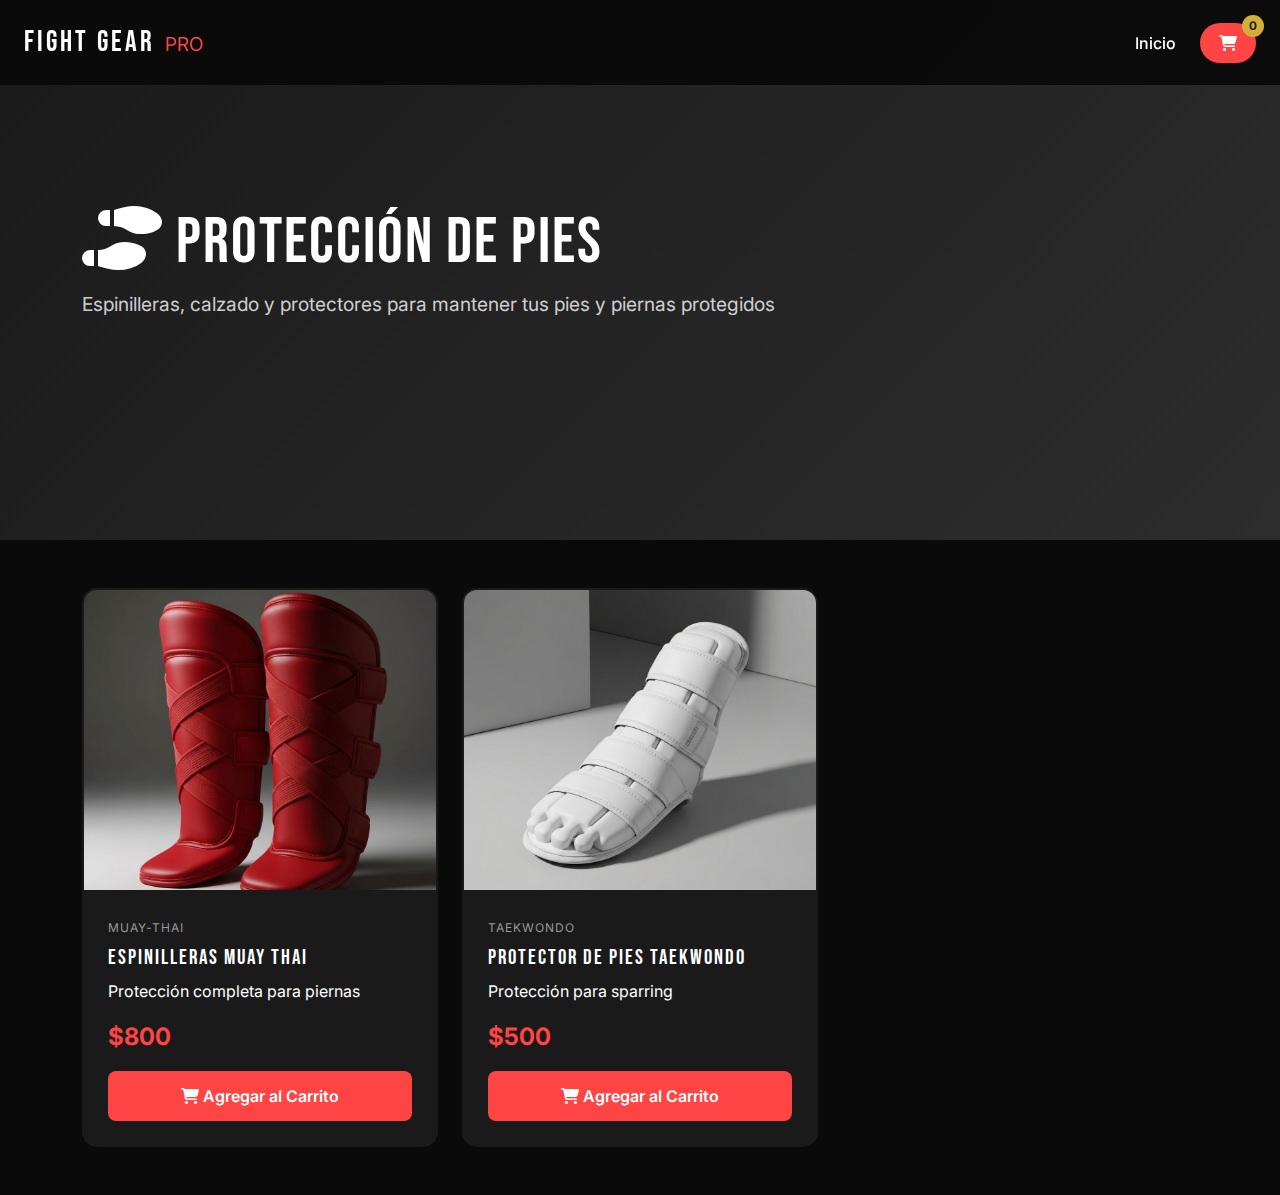
<file: body-parts/feet.html>
<!DOCTYPE html>
<html lang="es">
<head>
    <meta charset="UTF-8">
    <meta name="viewport" content="width=device-width, initial-scale=1.0">
    <title>Protección de Pies | Fight Gear Pro</title>
    <link href="https://cdn.jsdelivr.net/npm/bootstrap@5.3.0/dist/css/bootstrap.min.css" rel="stylesheet">
    <link href="https://fonts.googleapis.com/css2?family=Bebas+Neue&family=Inter:wght@300;400;600;700&display=swap" rel="stylesheet">
    <link rel="stylesheet" href="https://cdnjs.cloudflare.com/ajax/libs/font-awesome/6.4.0/css/all.min.css">
    <link rel="stylesheet" href="../css/styles.css">
    <style>
        .body-part-hero { background: linear-gradient(135deg, #1a1a1a 0%, #2d2d2d 100%); min-height: 60vh; display: flex; align-items: center; }
        .body-part-hero h1 { font-size: 4rem; color: white; }
        .body-part-hero p { font-size: 1.2rem; color: rgba(255,255,255,0.8); }
    </style>
</head>
<body>
    <nav class="navbar navbar-expand-lg navbar-dark fixed-top">
        <div class="container-fluid px-4">
            <a class="navbar-brand" href="../index.html">
                <span class="brand-text">FIGHT GEAR</span>
                <span class="brand-sub">PRO</span>
            </a>
            <button class="navbar-toggler" type="button" data-bs-toggle="collapse" data-bs-target="#navbarNav">
                <span class="navbar-toggler-icon"></span>
            </button>
            <div class="collapse navbar-collapse" id="navbarNav">
                <ul class="navbar-nav ms-auto align-items-center">
                    <li class="nav-item"><a class="nav-link" href="../index.html">Inicio</a></li>
                    <li class="nav-item">
                        <button class="btn btn-cart" data-bs-toggle="modal" data-bs-target="#cartModal">
                            <i class="fas fa-shopping-cart"></i>
                            <span class="cart-badge" id="cartCount">0</span>
                        </button>
                    </li>
                </ul>
            </div>
        </div>
    </nav>

    <section class="body-part-hero">
        <div class="container">
            <h1><i class="fas fa-shoe-prints"></i> Protección de Pies</h1>
            <p>Espinilleras, calzado y protectores para mantener tus pies y piernas protegidos</p>
        </div>
    </section>

    <section class="py-5" style="background: #0a0a0a;">
        <div class="container">
            <div class="row g-4" id="feetProductsContainer"></div>
        </div>
    </section>

    <div class="modal fade" id="cartModal" tabindex="-1">
        <div class="modal-dialog modal-lg">
            <div class="modal-content">
                <div class="modal-header">
                    <h5 class="modal-title">Carrito de Compras</h5>
                    <button type="button" class="btn-close" data-bs-dismiss="modal"></button>
                </div>
                <div class="modal-body">
                    <div id="cartItems"></div>
                    <div class="cart-total mt-4"><h4>Total: $<span id="cartTotal">0</span></h4></div>
                </div>
                <div class="modal-footer">
                    <button type="button" class="btn btn-secondary" data-bs-dismiss="modal">Seguir Comprando</button>
                    <button type="button" class="btn btn-primary" id="checkoutBtn">Finalizar Compra</button>
                </div>
            </div>
        </div>
    </div>

    <script src="https://cdn.jsdelivr.net/npm/bootstrap@5.3.0/dist/js/bootstrap.bundle.min.js"></script>
    <script src="../js/cart.js"></script>
    <script src="../js/products.js"></script>
    <script>
        document.addEventListener('DOMContentLoaded', () => {
            const feetProducts = products.filter(p => p.bodyPart === 'feet');
            const container = document.getElementById('feetProductsContainer');
            
            if (feetProducts.length === 0) {
                container.innerHTML = '<div class="col-12 text-center text-white"><p>No hay productos disponibles para esta categoría en este momento.</p></div>';
            } else {
                container.innerHTML = feetProducts.map(p => `
                    <div class="col-md-6 col-lg-4">
                        <div class="product-card">
                            <img src="${p.image.startsWith('/') ? '..' + p.image : '../' + p.image}" alt="${p.name}" class="product-image">
                            <div class="product-body">
                                <span class="product-category">${p.category}</span>
                                <h4 class="product-title">${p.name}</h4>
                                <p class="footer-copy">${p.description}</p>
                                <div class="product-price">$${p.price}</div>
                                <button class="btn-add-cart" onclick="cart.addItem(${JSON.stringify(p).replace(/"/g, '&quot;')})">
                                    <i class="fas fa-shopping-cart"></i> Agregar al Carrito
                                </button>
                            </div>
                        </div>
                    </div>
                `).join('');
            }
        });
    </script>
</body>
</html>
</file>
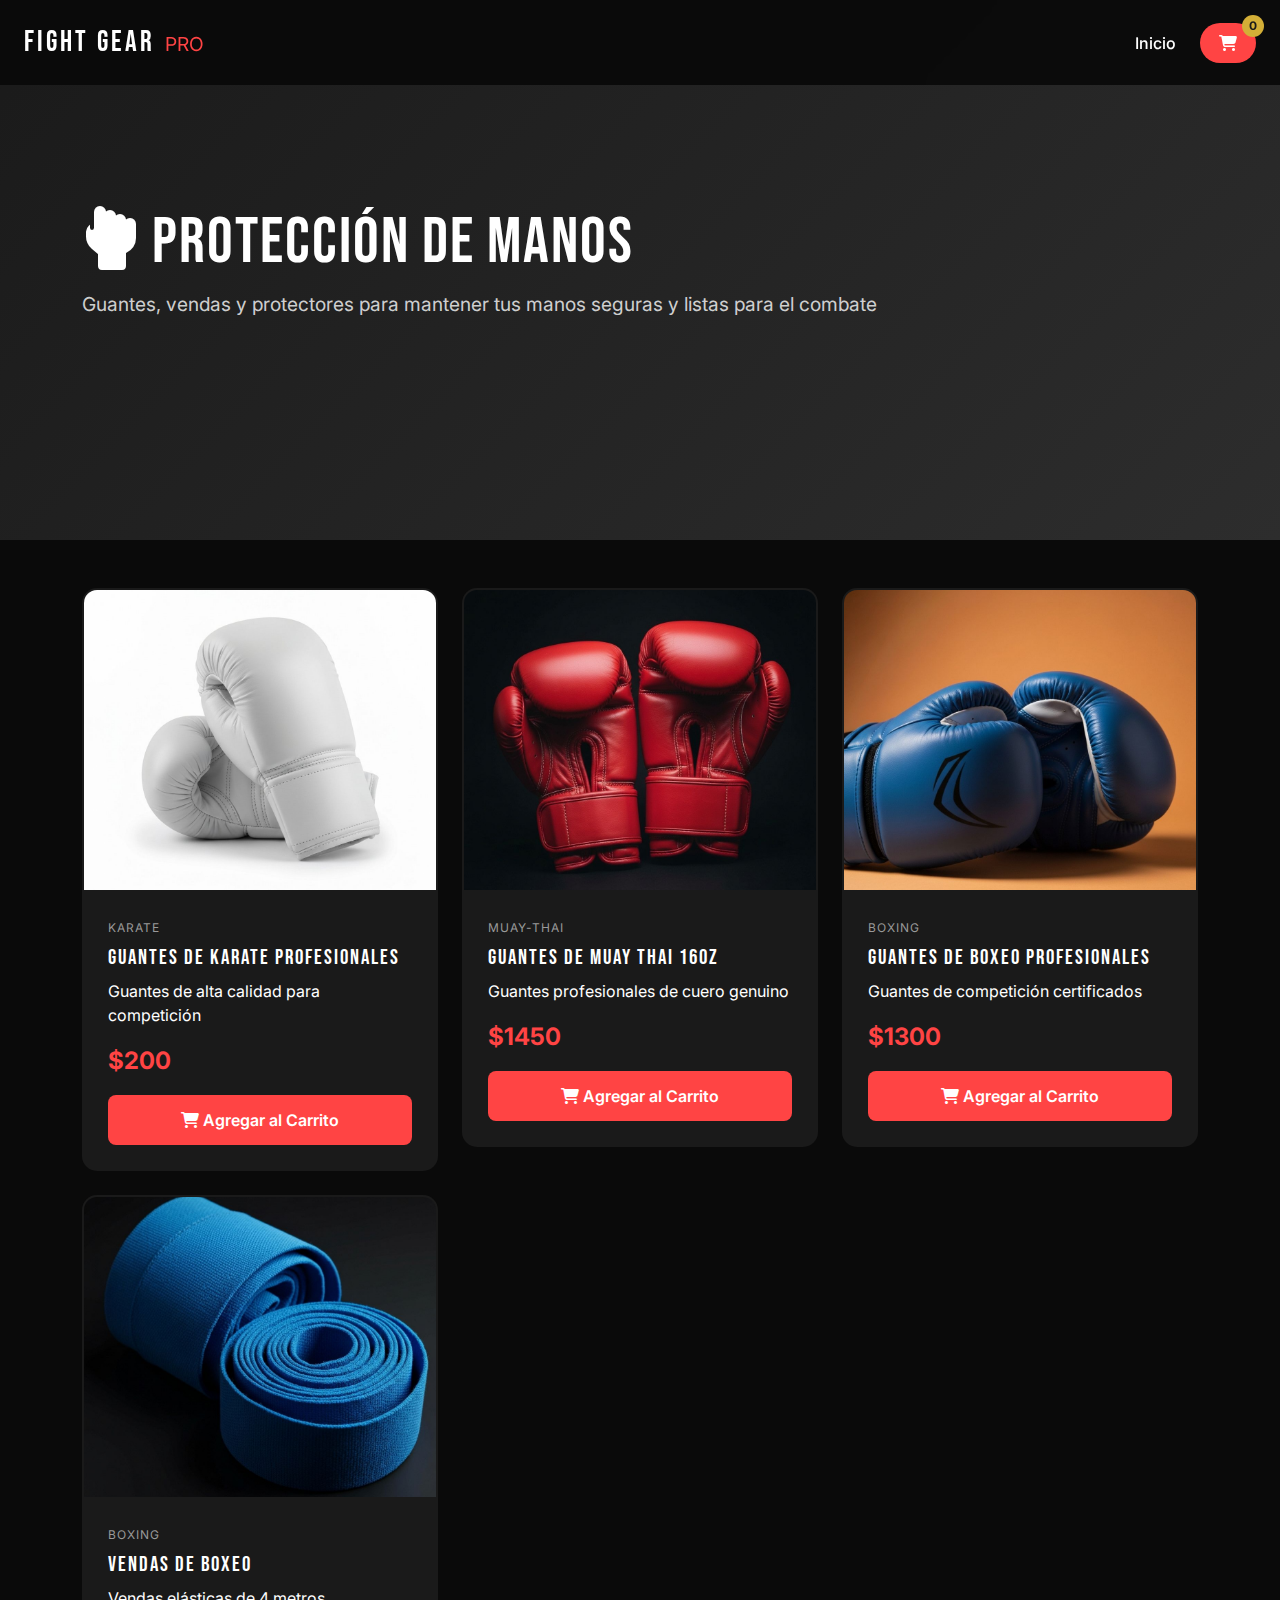
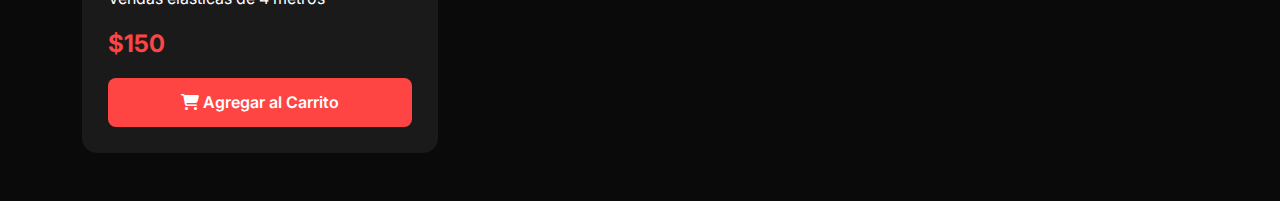
<file: body-parts/hands.html>
<!DOCTYPE html>
<html lang="es">
<head>
    <meta charset="UTF-8">
    <meta name="viewport" content="width=device-width, initial-scale=1.0">
    <title>Protección de Manos | Fight Gear Pro</title>
    <link href="https://cdn.jsdelivr.net/npm/bootstrap@5.3.0/dist/css/bootstrap.min.css" rel="stylesheet">
    <link href="https://fonts.googleapis.com/css2?family=Bebas+Neue&family=Inter:wght@300;400;600;700&display=swap" rel="stylesheet">
    <link rel="stylesheet" href="https://cdnjs.cloudflare.com/ajax/libs/font-awesome/6.4.0/css/all.min.css">
    <link rel="stylesheet" href="../css/styles.css">
    <style>
        .body-part-hero { background: linear-gradient(135deg, #1a1a1a 0%, #2d2d2d 100%); min-height: 60vh; display: flex; align-items: center; }
        .body-part-hero h1 { font-size: 4rem; color: white; }
        .body-part-hero p { font-size: 1.2rem; color: rgba(255,255,255,0.8); }
    </style>
</head>
<body>
    <nav class="navbar navbar-expand-lg navbar-dark fixed-top">
        <div class="container-fluid px-4">
            <a class="navbar-brand" href="../index.html">
                <span class="brand-text">FIGHT GEAR</span>
                <span class="brand-sub">PRO</span>
            </a>
            <button class="navbar-toggler" type="button" data-bs-toggle="collapse" data-bs-target="#navbarNav">
                <span class="navbar-toggler-icon"></span>
            </button>
            <div class="collapse navbar-collapse" id="navbarNav">
                <ul class="navbar-nav ms-auto align-items-center">
                    <li class="nav-item"><a class="nav-link" href="../index.html">Inicio</a></li>
                    <li class="nav-item">
                        <button class="btn btn-cart" data-bs-toggle="modal" data-bs-target="#cartModal">
                            <i class="fas fa-shopping-cart"></i>
                            <span class="cart-badge" id="cartCount">0</span>
                        </button>
                    </li>
                </ul>
            </div>
        </div>
    </nav>

    <section class="body-part-hero">
        <div class="container">
            <h1><i class="fas fa-hand-rock"></i> Protección de Manos</h1>
            <p>Guantes, vendas y protectores para mantener tus manos seguras y listas para el combate</p>
        </div>
    </section>

    <section class="py-5" style="background: #0a0a0a;">
        <div class="container">
            <div class="row g-4" id="handsProductsContainer"></div>
        </div>
    </section>

    <div class="modal fade" id="cartModal" tabindex="-1">
        <div class="modal-dialog modal-lg">
            <div class="modal-content">
                <div class="modal-header">
                    <h5 class="modal-title">Carrito de Compras</h5>
                    <button type="button" class="btn-close" data-bs-dismiss="modal"></button>
                </div>
                <div class="modal-body">
                    <div id="cartItems"></div>
                    <div class="cart-total mt-4"><h4>Total: $<span id="cartTotal">0</span></h4></div>
                </div>
                <div class="modal-footer">
                    <button type="button" class="btn btn-secondary" data-bs-dismiss="modal">Seguir Comprando</button>
                    <button type="button" class="btn btn-primary" id="checkoutBtn">Finalizar Compra</button>
                </div>
            </div>
        </div>
    </div>

    <script src="https://cdn.jsdelivr.net/npm/bootstrap@5.3.0/dist/js/bootstrap.bundle.min.js"></script>
    <script src="../js/cart.js"></script>
    <script src="../js/products.js"></script>
    <script>
        document.addEventListener('DOMContentLoaded', () => {
            const handsProducts = products.filter(p => p.bodyPart === 'hands');
            const container = document.getElementById('handsProductsContainer');
            
            if (handsProducts.length === 0) {
                container.innerHTML = '<div class="col-12 text-center text-white"><p>No hay productos disponibles para esta categoría en este momento.</p></div>';
            } else {
                container.innerHTML = handsProducts.map(p => `
                    <div class="col-md-6 col-lg-4">
                        <div class="product-card">
                            <img src="${p.image.startsWith('/') ? '..' + p.image : '../' + p.image}" alt="${p.name}" class="product-image">
                            <div class="product-body">
                                <span class="product-category">${p.category}</span>
                                <h4 class="product-title">${p.name}</h4>
                                <p class="footer-copy">${p.description}</p>
                                <div class="product-price">$${p.price}</div>
                                <button class="btn-add-cart" onclick="cart.addItem(${JSON.stringify(p).replace(/"/g, '&quot;')})">
                                    <i class="fas fa-shopping-cart"></i> Agregar al Carrito
                                </button>
                            </div>
                        </div>
                    </div>
                `).join('');
            }
        });
    </script>
</body>
</html>
</file>
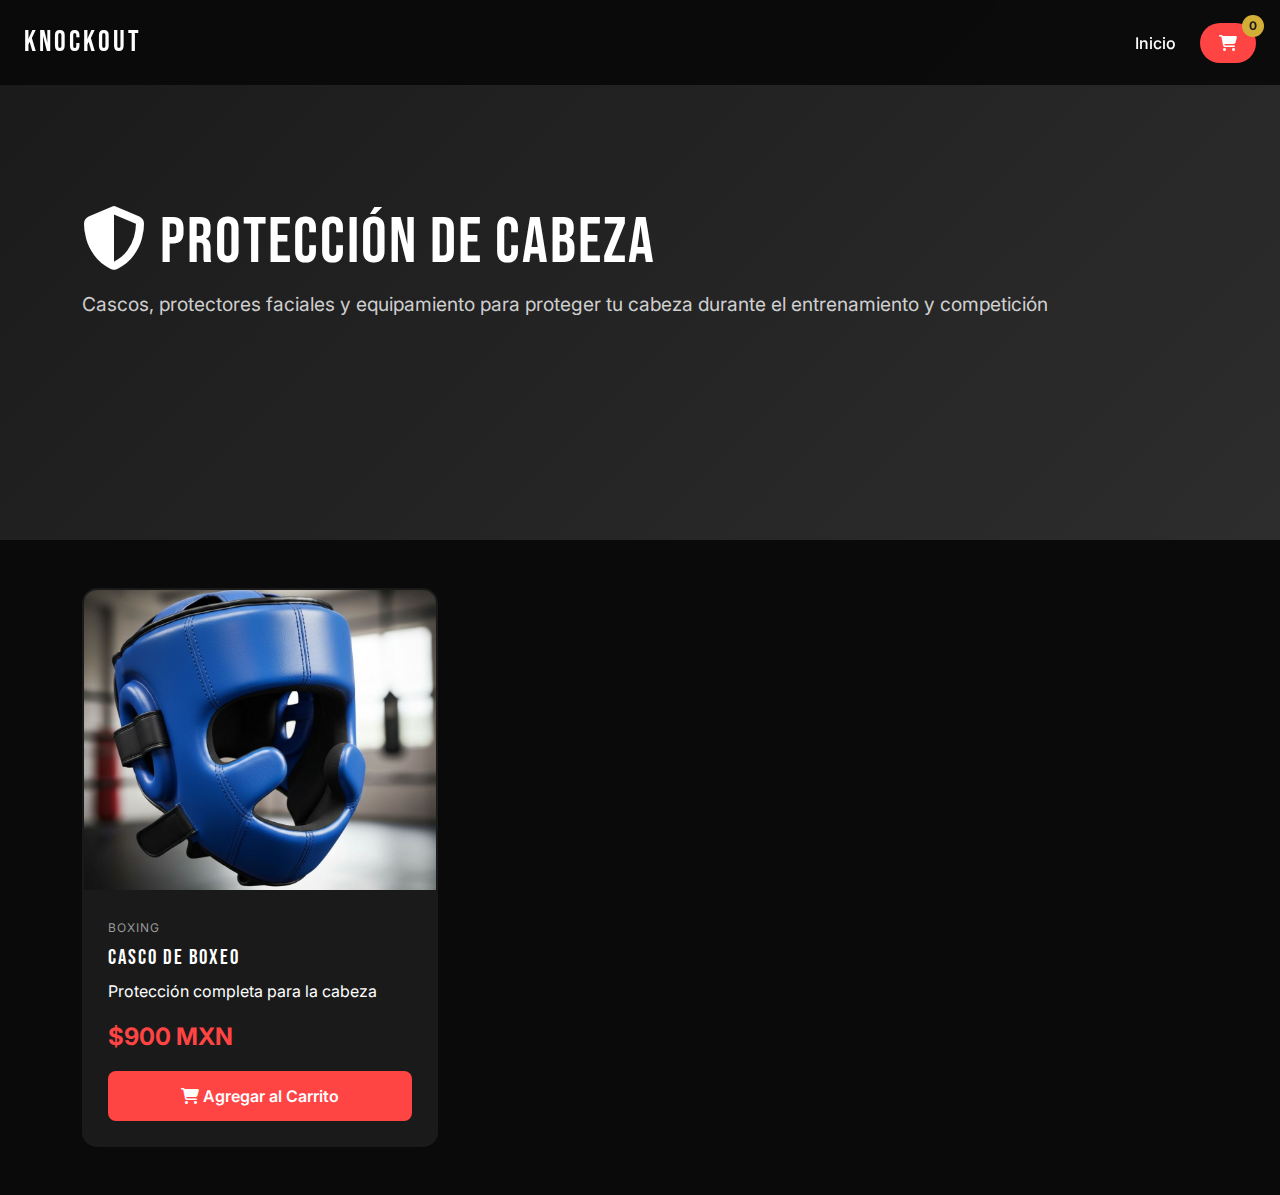
<file: body-parts/head.html>
<!DOCTYPE html>
<html lang="es">
<head>
    <meta charset="UTF-8">
    <meta name="viewport" content="width=device-width, initial-scale=1.0">
    <title>Protección de Cabeza |  Pro</title>
    <link href="https://cdn.jsdelivr.net/npm/bootstrap@5.3.0/dist/css/bootstrap.min.css" rel="stylesheet">
    <link href="https://fonts.googleapis.com/css2?family=Bebas+Neue&family=Inter:wght@300;400;600;700&display=swap" rel="stylesheet">
    <link rel="stylesheet" href="https://cdnjs.cloudflare.com/ajax/libs/font-awesome/6.4.0/css/all.min.css">
    <link rel="stylesheet" href="../css/styles.css">
    <style>
        .body-part-hero { background: linear-gradient(135deg, #1a1a1a 0%, #2d2d2d 100%); min-height: 60vh; display: flex; align-items: center; }
        .body-part-hero h1 { font-size: 4rem; color: white; }
        .body-part-hero p { font-size: 1.2rem; color: rgba(255,255,255,0.8); }
    </style>
</head>
<body>
    <nav class="navbar navbar-expand-lg navbar-dark fixed-top">
        <div class="container-fluid px-4">
            <a class="navbar-brand" href="../index.html">
                <span class="brand-text">KnockOut</span>
            </a>
            <button class="navbar-toggler" type="button" data-bs-toggle="collapse" data-bs-target="#navbarNav">
                <span class="navbar-toggler-icon"></span>
            </button>
            <div class="collapse navbar-collapse" id="navbarNav">
                <ul class="navbar-nav ms-auto align-items-center">
                    <li class="nav-item"><a class="nav-link" href="../index.html">Inicio</a></li>
                    <li class="nav-item">
                        <button class="btn btn-cart" data-bs-toggle="modal" data-bs-target="#cartModal">
                            <i class="fas fa-shopping-cart"></i>
                            <span class="cart-badge" id="cartCount">0</span>
                        </button>
                    </li>
                </ul>
            </div>
        </div>
    </nav>

    <section class="body-part-hero">
        <div class="container">
            <h1><i class="fas fa-shield-alt"></i> Protección de Cabeza</h1>
            <p>Cascos, protectores faciales y equipamiento para proteger tu cabeza durante el entrenamiento y competición</p>
        </div>
    </section>

    <section class="py-5" style="background: #0a0a0a;">
        <div class="container">
            <div class="row g-4" id="headProductsContainer"></div>
        </div>
    </section>

    <div class="modal fade" id="cartModal" tabindex="-1">
        <div class="modal-dialog modal-lg">
            <div class="modal-content">
                <div class="modal-header">
                    <h5 class="modal-title">Carrito de Compras</h5>
                    <button type="button" class="btn-close" data-bs-dismiss="modal"></button>
                </div>
                <div class="modal-body">
                    <div id="cartItems"></div>
                    <div class="cart-total mt-4"><h4>Total: $<span id="cartTotal">0</span></h4></div>
                </div>
                <div class="modal-footer">
                    <button type="button" class="btn btn-secondary" data-bs-dismiss="modal">Seguir Comprando</button>
                    <button type="button" class="btn btn-primary" id="checkoutBtn">Finalizar Compra</button>
                </div>
            </div>
        </div>
    </div>

    <script src="https://cdn.jsdelivr.net/npm/bootstrap@5.3.0/dist/js/bootstrap.bundle.min.js"></script>
    <script src="../js/cart.js"></script>
    <script src="../js/products.js"></script>
    <script>
        document.addEventListener('DOMContentLoaded', () => {
            const headProducts = products.filter(p => p.bodyPart === 'head');
            const container = document.getElementById('headProductsContainer');
            
            if (headProducts.length === 0) {
                container.innerHTML = '<div class="col-12 text-center text-white"><p>No hay productos disponibles para esta categoría en este momento.</p></div>';
            } else {
                container.innerHTML = headProducts.map(p => `
                    <div class="col-md-6 col-lg-4">
                        <div class="product-card">
                            <img src="${p.image.startsWith('/') ? '..' + p.image : '../' + p.image}" alt="${p.name}" class="product-image">
                            <div class="product-body">
                                <span class="product-category">${p.category}</span>
                                <h4 class="product-title">${p.name}</h4>
                                <p class="footer-copy">${p.description}</p>
                                <div class="product-price">$${p.price} MXN</div>
                                <button class="btn-add-cart" onclick="cart.addItem(${JSON.stringify(p).replace(/"/g, '&quot;')})">
                                    <i class="fas fa-shopping-cart"></i> Agregar al Carrito
                                </button>
                            </div>
                        </div>
                    </div>
                `).join('');
            }
        });
    </script>
</body>
</html>
</file>
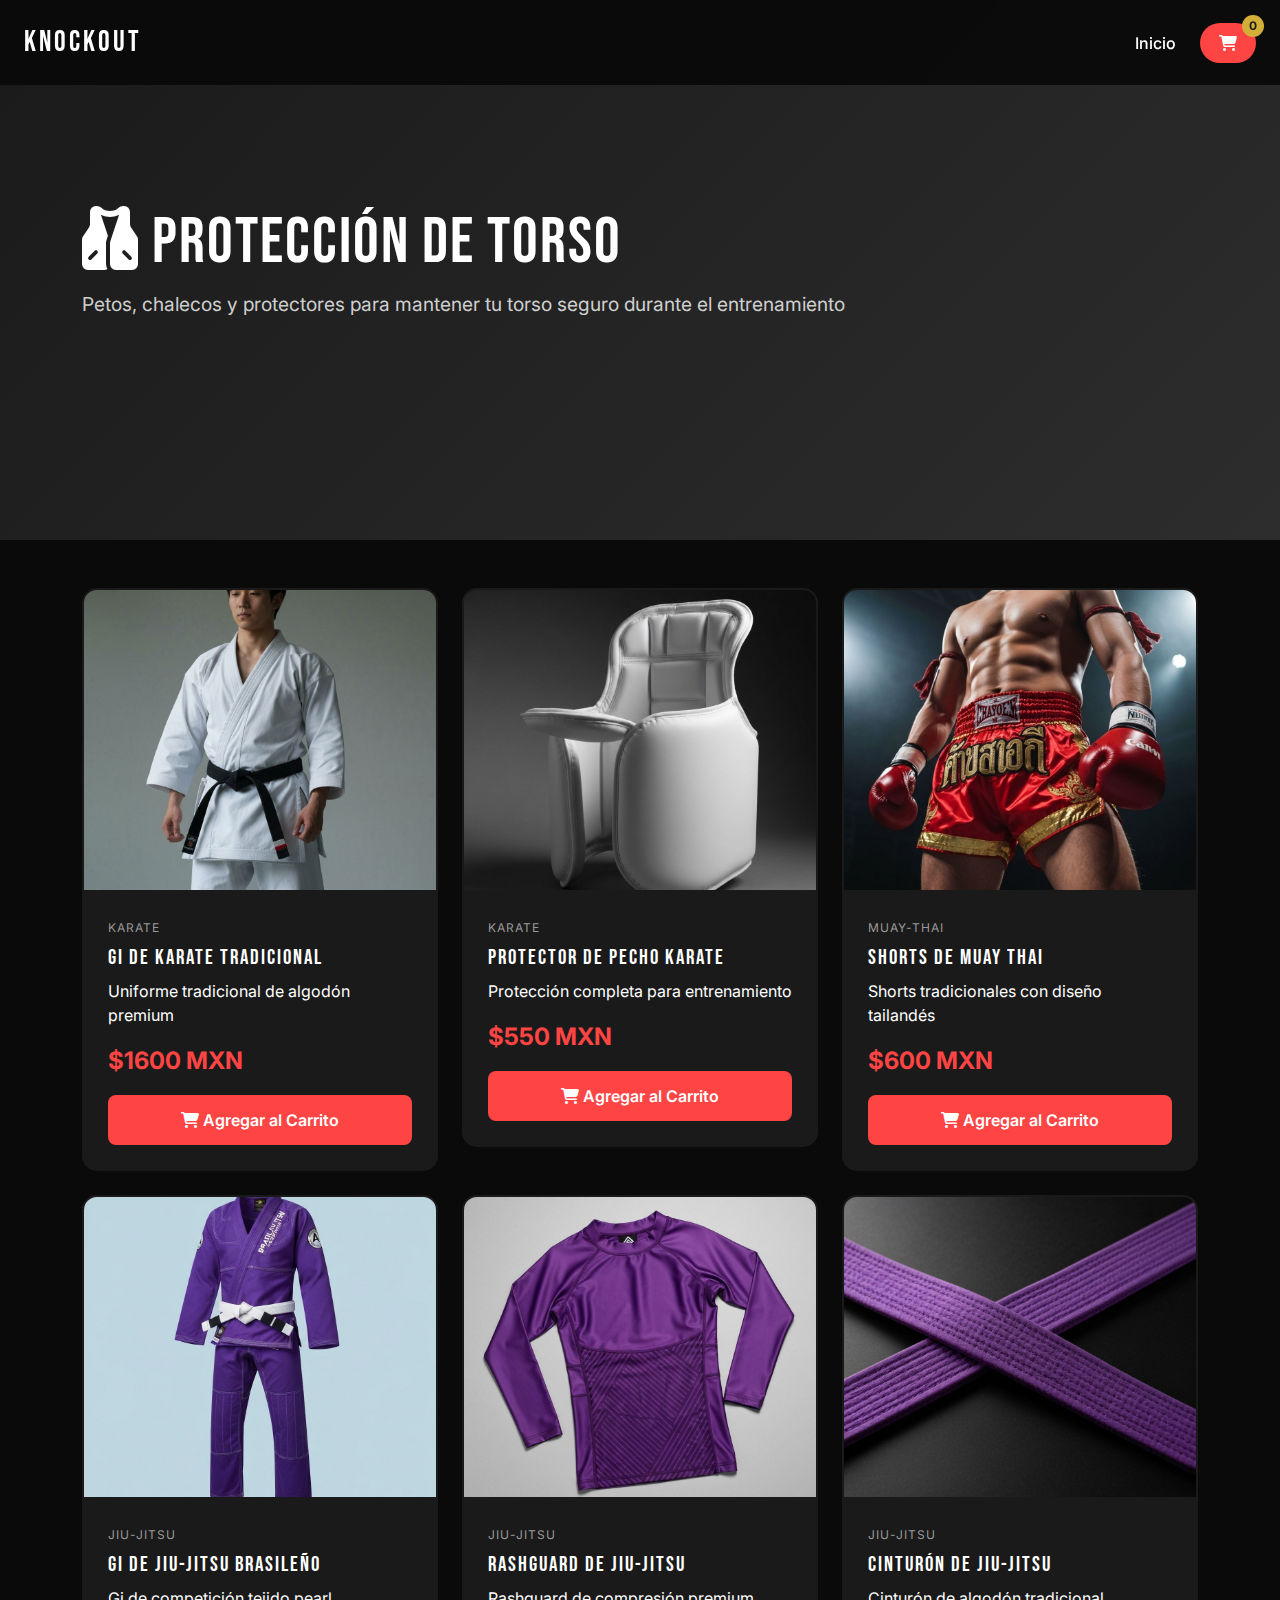
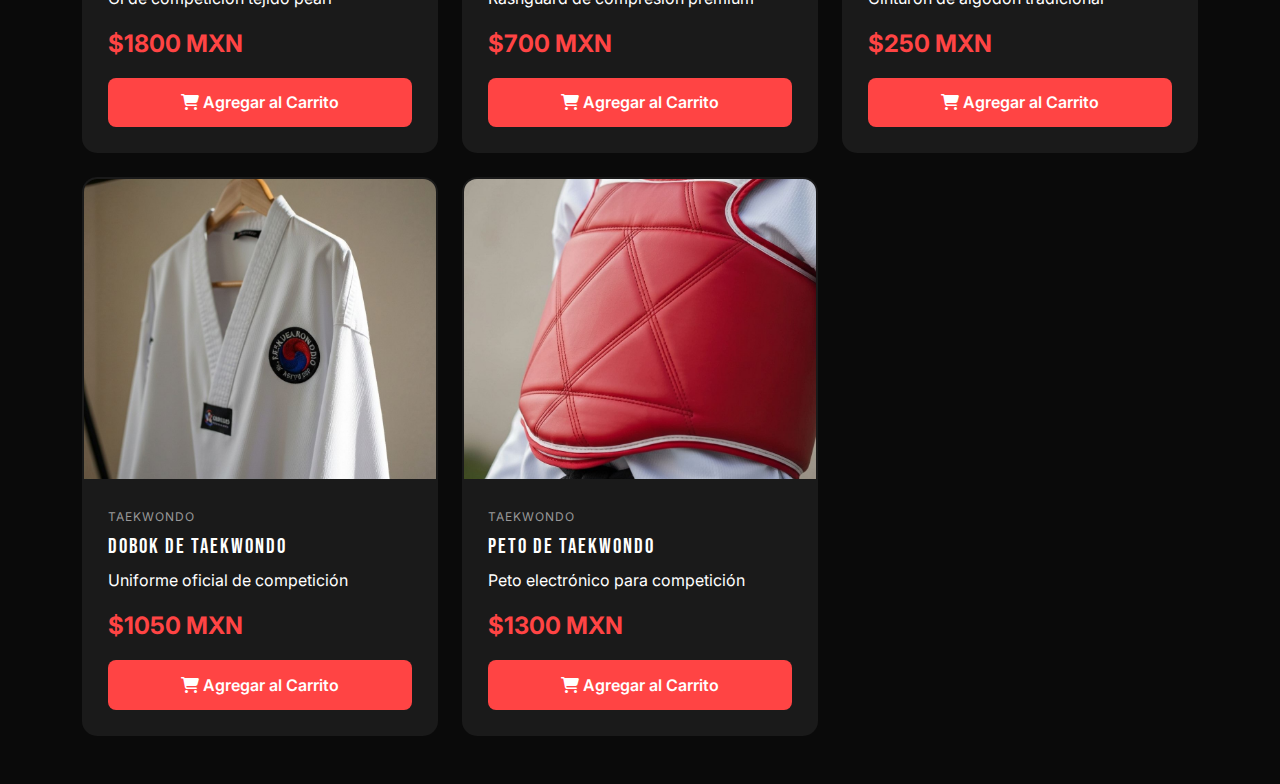
<file: body-parts/torso.html>
<!DOCTYPE html>
<html lang="es">
<head>
    <meta charset="UTF-8">
    <meta name="viewport" content="width=device-width, initial-scale=1.0">
    <title>Protección de Torso | KnockOut</title>
    <link href="https://cdn.jsdelivr.net/npm/bootstrap@5.3.0/dist/css/bootstrap.min.css" rel="stylesheet">
    <link href="https://fonts.googleapis.com/css2?family=Bebas+Neue&family=Inter:wght@300;400;600;700&display=swap" rel="stylesheet">
    <link rel="stylesheet" href="https://cdnjs.cloudflare.com/ajax/libs/font-awesome/6.4.0/css/all.min.css">
    <link rel="stylesheet" href="../css/styles.css">
    <style>
        .body-part-hero { background: linear-gradient(135deg, #1a1a1a 0%, #2d2d2d 100%); min-height: 60vh; display: flex; align-items: center; }
        .body-part-hero h1 { font-size: 4rem; color: white; }
        .body-part-hero p { font-size: 1.2rem; color: rgba(255,255,255,0.8); }
    </style>
</head>
<body>
    <nav class="navbar navbar-expand-lg navbar-dark fixed-top">
        <div class="container-fluid px-4">
            <a class="navbar-brand" href="../index.html">
                <span class="brand-text">KnockOut</span>
              
            </a>
            <button class="navbar-toggler" type="button" data-bs-toggle="collapse" data-bs-target="#navbarNav">
                <span class="navbar-toggler-icon"></span>
            </button>
            <div class="collapse navbar-collapse" id="navbarNav">
                <ul class="navbar-nav ms-auto align-items-center">
                    <li class="nav-item"><a class="nav-link" href="../index.html">Inicio</a></li>
                    <li class="nav-item">
                        <button class="btn btn-cart" data-bs-toggle="modal" data-bs-target="#cartModal">
                            <i class="fas fa-shopping-cart"></i>
                            <span class="cart-badge" id="cartCount">0</span>
                        </button>
                    </li>
                </ul>
            </div>
        </div>
    </nav>

    <section class="body-part-hero">
        <div class="container">
            <h1><i class="fas fa-vest"></i> Protección de Torso</h1>
            <p>Petos, chalecos y protectores para mantener tu torso seguro durante el entrenamiento</p>
        </div>
    </section>

    <section class="py-5" style="background: #0a0a0a;">
        <div class="container">
            <div class="row g-4" id="torsoProductsContainer"></div>
        </div>
    </section>

    <div class="modal fade" id="cartModal" tabindex="-1">
        <div class="modal-dialog modal-lg">
            <div class="modal-content">
                <div class="modal-header">
                    <h5 class="modal-title">Carrito de Compras</h5>
                    <button type="button" class="btn-close" data-bs-dismiss="modal"></button>
                </div>
                <div class="modal-body">
                    <div id="cartItems"></div>
                    <div class="cart-total mt-4"><h4>Total: $<span id="cartTotal">0</span></h4></div>
                </div>
                <div class="modal-footer">
                    <button type="button" class="btn btn-secondary" data-bs-dismiss="modal">Seguir Comprando</button>
                    <button type="button" class="btn btn-primary" id="checkoutBtn">Finalizar Compra</button>
                </div>
            </div>
        </div>
    </div>

    <script src="https://cdn.jsdelivr.net/npm/bootstrap@5.3.0/dist/js/bootstrap.bundle.min.js"></script>
    <script src="../js/cart.js"></script>
    <script src="../js/products.js"></script>
    <script>
        document.addEventListener('DOMContentLoaded', () => {
            const torsoProducts = products.filter(p => p.bodyPart === 'torso');
            const container = document.getElementById('torsoProductsContainer');
            
            if (torsoProducts.length === 0) {
                container.innerHTML = '<div class="col-12 text-center text-white"><p>No hay productos disponibles para esta categoría en este momento.</p></div>';
            } else {
                container.innerHTML = torsoProducts.map(p => `
                    <div class="col-md-6 col-lg-4">
                        <div class="product-card">
                            <img src="${p.image.startsWith('/') ? '..' + p.image : '../' + p.image}" alt="${p.name}" class="product-image">
                            <div class="product-body">
                                <span class="product-category">${p.category}</span>
                                <h4 class="product-title">${p.name}</h4>
                                <p class="footer-copy">${p.description}</p>
                                <div class="product-price">$${p.price} MXN</div>
                                <button class="btn-add-cart" onclick="cart.addItem(${JSON.stringify(p).replace(/"/g, '&quot;')})">
                                    <i class="fas fa-shopping-cart"></i> Agregar al Carrito
                                </button>
                            </div>
                        </div>
                    </div>
                `).join('');
            }
        });
    </script>
</body>
</html>
</file>
<file: css/styles.css>
/* Global Styles */
:root {
  --primary-color: #ff4444;
  --secondary-color: #1a1a1a;
  --accent-gold: #d4af37;
  --accent-blue: #4a90e2;
  --accent-red: #e74c3c;
  --accent-green: #2ecc71;
  --accent-purple: #9b59b6;
  --text-light: #ffffff;
  --text-dark: #1a1a1a;
  --text-muted: #999999;
  --bg-dark: #0a0a0a;
  --bg-card: #1a1a1a;
}

* {
  margin: 0;
  padding: 0;
  box-sizing: border-box;
}

body {
  font-family: "Inter", sans-serif;
  background-color: var(--bg-dark);
  color: var(--text-light);
  overflow-x: hidden;
}

h1,
h2,
h3,
h4,
h5,
h6 {
  font-family: "Bebas Neue", sans-serif;
  letter-spacing: 2px;
}

/* Navigation */
.navbar {
  background: rgba(10, 10, 10, 0.95);
  backdrop-filter: blur(10px);
  padding: 1rem 0;
  transition: all 0.3s ease;
}

/* === OVERRIDE FINAL: fondos de categorías desde /public === */
.karate-card,
.muay-thai-card,
.boxing-card,
.jiu-jitsu-card,
.taekwondo-card,
.all-card{
  background-size: cover !important;
  background-position: center !important;
  background-repeat: no-repeat !important;
}

.karate-card    { background-image: url("../public/karatein.jpg") !important; }
.muay-thai-card { background-image: url("../public/muay.jpeg") !important; }
.boxing-card    { background-image: url("../public/box.jpg") !important; }
.jiu-jitsu-card { background-image: url("../public/jiu.jpg") !important; }
.taekwondo-card { background-image: url("../public/tae.jpg") !important; }
.all-card       { background-image: url("../public/equipo.jpg") !important; }



.navbar-scrolled {
  box-shadow: 0 2px 20px rgba(255, 68, 68, 0.3);
}

.brand-text {
  font-family: "Bebas Neue", sans-serif;
  font-size: 1.8rem;
  letter-spacing: 3px;
  color: var(--text-light);
}

.brand-sub {
  color: var(--primary-color);
  font-size: 1.2rem;
  margin-left: 5px;
}

.nav-link {
  color: var(--text-light) !important;
  font-weight: 500;
  margin: 0 1rem;
  transition: color 0.3s ease;
  position: relative;
}

.nav-link::after {
  content: "";
  position: absolute;
  bottom: -5px;
  left: 0;
  width: 0;
  height: 2px;
  background: var(--primary-color);
  transition: width 0.3s ease;
}

.nav-link:hover::after,
.nav-link.active::after {
  width: 100%;
}

.btn-cart {
  background: var(--primary-color);
  color: var(--text-light);
  border: none;
  padding: 0.5rem 1.2rem;
  border-radius: 50px;
  position: relative;
  transition: all 0.3s ease;
}

.btn-cart:hover {
  background: #ff6666;
  transform: translateY(-2px);
}

.cart-badge {
  position: absolute;
  top: -8px;
  right: -8px;
  background: var(--accent-gold);
  color: var(--text-dark);
  border-radius: 50%;
  width: 22px;
  height: 22px;
  display: flex;
  align-items: center;
  justify-content: center;
  font-size: 0.75rem;
  font-weight: bold;
}

/* Hero Section */
.hero-section {
  position: relative;
  background: linear-gradient(135deg, #0a0a0a 0%, #1a1a1a 100%);
  background-image: url("../public/fondo.jpg");
  background-size: cover;
  background-position: center;
  background-attachment: fixed;
}

.hero-overlay {
  position: absolute;
  top: 0;
  left: 0;
  width: 100%;
  height: 100%;
  background: linear-gradient(135deg, rgba(10, 10, 10, 0.9) 0%, rgba(26, 26, 26, 0.7) 100%);
}

.hero-section .container {
  position: relative;
  z-index: 2;
}

.hero-title {
  font-size: 5rem;
  line-height: 1;
  margin-bottom: 1rem;
  animation: fadeInUp 1s ease;
}

.hero-title .highlight {
  color: var(--primary-color);
  display: block;
}

.hero-subtitle {
  font-size: 1.3rem;
  color: var(--text-muted);
  animation: fadeInUp 1s ease 0.2s backwards;
}

@keyframes fadeInUp {
  from {
    opacity: 0;
    transform: translateY(30px);
  }
  to {
    opacity: 1;
    transform: translateY(0);
  }
}

/* Section Titles */
.section-title {
  font-size: 3rem;
  letter-spacing: 4px;
  position: relative;
  display: inline-block;
}

.section-title::after {
  content: "";
  position: absolute;
  bottom: -10px;
  left: 0;
  width: 60px;
  height: 4px;
  background: var(--primary-color);
}

/* Categories Section */
.categories-section {
  background: var(--bg-dark);
  padding: 5rem 0;
}

.category-card {
  display: block;
  position: relative;
  height: 400px;
  border-radius: 15px;
  overflow: hidden;
  text-decoration: none;
  transition: transform 0.3s ease, box-shadow 0.3s ease;
}

.category-card:hover {
  transform: translateY(-10px);
  box-shadow: 0 20px 40px rgba(255, 68, 68, 0.3);
}

.category-overlay {
  position: absolute;
  top: 0;
  left: 0;
  width: 100%;
  height: 100%;
  background: linear-gradient(180deg, rgba(0, 0, 0, 0.3) 0%, rgba(0, 0, 0, 0.9) 100%);
  transition: background 0.3s ease;
}

.category-card:hover .category-overlay {
  background: linear-gradient(180deg, rgba(0, 0, 0, 0.5) 0%, rgba(0, 0, 0, 0.95) 100%);
}

.category-content {
  position: absolute;
  bottom: 0;
  left: 0;
  right: 0;
  padding: 2rem;
  z-index: 2;
}

.category-label {
  font-size: 0.75rem;
  letter-spacing: 2px;
  color: var(--text-muted);
  display: block;
  margin-bottom: 0.5rem;
}

.category-name {
  font-size: 2.5rem;
  color: var(--text-light);
  margin-bottom: 0.5rem;
}

.category-desc {
  color: var(--text-muted);
  margin-bottom: 1rem;
}

.category-cta {
  display: flex;
  align-items: center;
  gap: 0.5rem;
  color: var(--primary-color);
  font-weight: 600;
  opacity: 0;
  transform: translateX(-20px);
  transition: all 0.3s ease;
}

.category-card:hover .category-cta {
  opacity: 1;
  transform: translateX(0);
}

/* Category Specific Backgrounds */
.karate-card {
  background: linear-gradient(135deg, #d4af37 0%, #8b7500 100%);
  background-image: url("/placeholder.svg?height=800&width=600");
  background-size: cover;
  background-position: center;
}

.muay-thai-card {
  background: linear-gradient(135deg, #e74c3c 0%, #c0392b 100%);
  background-image: url("/placeholder.svg?height=800&width=600");
  background-size: cover;
  background-position: center;
}

.boxing-card {
  background: linear-gradient(135deg, #3498db 0%, #2980b9 100%);
  background-image: url("/placeholder.svg?height=800&width=600");
  background-size: cover;
  background-position: center;
}

.jiu-jitsu-card {
  background: linear-gradient(135deg, #9b59b6 0%, #8e44ad 100%);
  background-image: url("/placeholder.svg?height=800&width=600");
  background-size: cover;
  background-position: center;
}

.taekwondo-card {
  background: linear-gradient(135deg, #2ecc71 0%, #27ae60 100%);
  background-image: url("/placeholder.svg?height=800&width=600");
  background-size: cover;
  background-position: center;
}

.all-card {
  background: linear-gradient(135deg, #34495e 0%, #2c3e50 100%);
  background-image: url("/placeholder.svg?height=800&width=600");
  background-size: cover;
  background-position: center;
}

/* Body Map Section */
.body-map-section {
  background: var(--bg-card);
  padding: 5rem 0;
}

/* Haz más visible el aviso del mapa */
.body-map-section p.text-muted{
  color: rgba(255,255,255,.92) !important; 
  font-weight: 800;
  letter-spacing: .3px;
  text-shadow: 0 1px 2px rgba(0,0,0,.35);  
}


.body-svg {
  max-width: 300px;
  width: 100%;
  height: auto;
}

.body-part {
  fill: rgba(255, 255, 255, 0.1);
  stroke: rgba(255, 255, 255, 0.3);
  stroke-width: 2;
  cursor: pointer;
  transition: all 0.3s ease;
}

.body-part:hover {
  fill: var(--primary-color);
  stroke: var(--primary-color);
  filter: drop-shadow(0 0 10px var(--primary-color));
}

.body-map-info {
  padding: 2rem;
}

.body-map-note{
  display:inline-block;
  padding:.6rem 1rem;
  border-radius:999px;
  background: rgba(255,255,255,.08);
  color:#fff;
  font-weight:700;
  letter-spacing:.3px;
  backdrop-filter: blur(4px);
  text-shadow: 0 1px 2px rgba(0,0,0,.35);
}


.body-part-list {
  display: flex;
  flex-direction: column;
  gap: 1rem;
}

.body-part-item {
  display: flex;
  align-items: center;
  gap: 1.5rem;
  padding: 1.5rem;
  background: var(--bg-dark);
  border-radius: 10px;
  text-decoration: none;
  color: var(--text-light);
  transition: all 0.3s ease;
  border: 2px solid transparent;
}

.body-part-item:hover {
  border-color: var(--primary-color);
  transform: translateX(10px);
}

.body-part-item i {
  font-size: 2rem;
  color: var(--primary-color);
}

.body-part-item h5 {
  margin: 0;
  font-size: 1.2rem;
}

.body-part-item p {
  margin: 0;
  color: var(--text-muted);
  font-size: 0.9rem;
}

/* Products Section */
.products-section {
  background: var(--bg-dark);
  padding: 5rem 0;
}

.view-all-link {
  color: var(--primary-color);
  text-decoration: none;
  font-weight: 600;
  transition: all 0.3s ease;
}

.view-all-link:hover {
  gap: 1rem;
}

.product-card {
  background: var(--bg-card);
  border-radius: 15px;
  overflow: hidden;
  transition: all 0.3s ease;
  border: 2px solid transparent;
}

.product-card:hover {
  transform: translateY(-10px);
  border-color: var(--primary-color);
  box-shadow: 0 20px 40px rgba(255, 68, 68, 0.2);
}

.product-image {
  width: 100%;
  height: 300px;
  object-fit: cover;
  background: #2a2a2a;
}

.product-body {
  padding: 1.5rem;
}

.product-category {
  font-size: 0.75rem;
  color: var(--text-muted);
  text-transform: uppercase;
  letter-spacing: 1px;
}

.product-title {
  font-size: 1.3rem;
  margin: 0.5rem 0;
  color: var(--text-light);
}

.product-price {
  font-size: 1.5rem;
  color: var(--primary-color);
  font-weight: bold;
  margin: 1rem 0;
}

.btn-add-cart {
  width: 100%;
  background: var(--primary-color);
  color: var(--text-light);
  border: none;
  padding: 0.8rem;
  border-radius: 8px;
  font-weight: 600;
  transition: all 0.3s ease;
}

.btn-add-cart:hover {
  background: #ff6666;
  transform: translateY(-2px);
}

/* Footer */
.footer {
  background: var(--bg-card);
  border-top: 1px solid rgba(255, 255, 255, 0.1);
}

.footer h5 {
  color: var(--text-light);
  margin-bottom: 1rem;
}

.footer ul li {
  margin-bottom: 0.5rem;
}

.footer ul li a {
  color: var(--text-muted);
  text-decoration: none;
  transition: color 0.3s ease;
}

.footer ul li a:hover {
  color: var(--primary-color);
}

.social-links {
  display: flex;
  gap: 1rem;
}

.social-links a {
  width: 40px;
  height: 40px;
  display: flex;
  align-items: center;
  justify-content: center;
  background: var(--bg-dark);
  color: var(--text-light);
  border-radius: 50%;
  text-decoration: none;
  transition: all 0.3s ease;
}

.social-links a:hover {
  background: var(--primary-color);
  transform: translateY(-3px);
}

/* Cart Modal */
.modal-content {
  background: var(--bg-card);
  color: var(--text-light);
  border: 1px solid rgba(255, 255, 255, 0.1);
}

.modal-header {
  border-bottom: 1px solid rgba(255, 255, 255, 0.1);
}

.modal-footer {
  border-top: 1px solid rgba(255, 255, 255, 0.1);
}

.btn-close {
  filter: invert(1);
}

.cart-item {
  display: flex;
  align-items: center;
  gap: 1rem;
  padding: 1rem;
  background: var(--bg-dark);
  border-radius: 10px;
  margin-bottom: 1rem;
}

.cart-item-image {
  width: 80px;
  height: 80px;
  object-fit: cover;
  border-radius: 8px;
}

.cart-item-info {
  flex: 1;
}

.cart-item-title {
  font-size: 1.1rem;
  margin-bottom: 0.5rem;
}

.cart-item-price {
  color: var(--primary-color);
  font-weight: bold;
}

.cart-item-quantity {
  display: flex;
  align-items: center;
  gap: 0.5rem;
}

.quantity-btn {
  background: var(--primary-color);
  color: var(--text-light);
  border: none;
  width: 30px;
  height: 30px;
  border-radius: 5px;
  cursor: pointer;
  transition: all 0.3s ease;
}

.quantity-btn:hover {
  background: #ff6666;
}

.btn-remove {
  background: #e74c3c;
  color: var(--text-light);
  border: none;
  padding: 0.5rem 1rem;
  border-radius: 5px;
  cursor: pointer;
  transition: all 0.3s ease;
}

.btn-remove:hover {
  background: #c0392b;
}

.cart-total {
  text-align: right;
  padding: 1rem;
  background: var(--bg-dark);
  border-radius: 10px;
}

.empty-cart {
  text-align: center;
  padding: 3rem;
  color: var(--text-muted);
}

/* Responsive */
@media (max-width: 768px) {
  .hero-title {
    font-size: 3rem;
  }

  .section-title {
    font-size: 2rem;
  }

  .category-name {
    font-size: 2rem;
  }

  .body-svg {
    max-width: 200px;
  }
}

/* Buttons */
.btn-primary {
  background: var(--primary-color);
  border: none;
  padding: 0.8rem 2rem;
  border-radius: 50px;
  font-weight: 600;
  transition: all 0.3s ease;
}

.btn-primary:hover {
  background: #ff6666;
  transform: translateY(-2px);
  box-shadow: 0 10px 20px rgba(255, 68, 68, 0.3);
}

.btn-secondary {
  background: var(--bg-dark);
  border: 2px solid var(--primary-color);
  color: var(--text-light);
  padding: 0.8rem 2rem;
  border-radius: 50px;
  font-weight: 600;
  transition: all 0.3s ease;
}

.btn-secondary:hover {
  background: var(--primary-color);
  color: var(--text-light);
}

.footer .footer-desc{
  color: rgba(255,255,255,.9);
  text-shadow: 0 1px 1px rgba(0,0,0,.35);
}

.footer .footer-copy{
  color: rgba(255,255,255,.8);
  letter-spacing: .2px;
}
</file>
